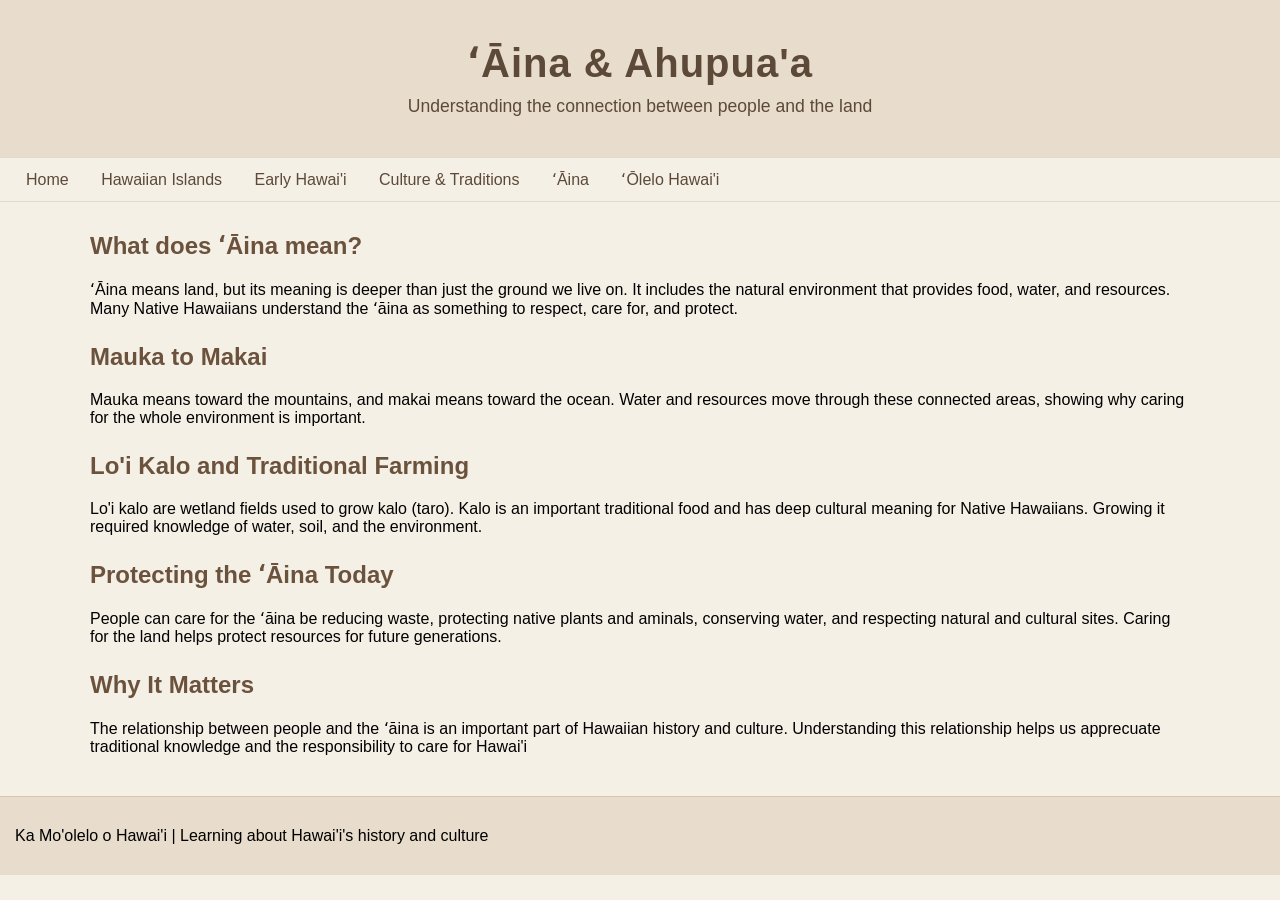
<file: aina.html>
<!DOCTYPE html>
<html lang="en">
<head>
  <meta charset="UTF-8">
  <meta name="viewport" content="width=device-width, initial-scale=1.0">
  <title>ʻĀina and Ahupua'a  | Ka Mo'olelo o Hawai'i</title>
  <link rel="stylesheet" href="css/styles.css">
</head>
<body>

  <header>
    <h1>ʻĀina & Ahupua'a</h1>
    <p>Understanding the connection between people and the land</p>
  </header>

  <nav>
    <a href="index.html">Home</a>
    <a href="Hawaiians-Islands.html">Hawaiian Islands</a>
    <a href="early-hawaii.html">Early Hawai'i</a>
    <a href="culture.html">Culture & Traditions</a>
    <a href="aina.html">ʻĀina</a>
    <a href="olelo-hawaii.html">ʻŌlelo Hawai'i</a>
  </nav>

  <main>
    <section>
      <h2>What does ʻĀina mean?</h2>
      <p>ʻĀina means land, but its meaning is deeper than just the ground we live on. It includes the natural
      environment that provides food, water, and resources. Many Native Hawaiians understand the ʻāina as something
      to respect, care for, and protect.</p>

      <h2>Mauka to Makai</h2>
      <p>Mauka means toward the mountains, and makai means toward the ocean. Water and resources move through these
      connected areas, showing why caring for the whole environment is important.</p>

      <h2>Lo'i Kalo and Traditional Farming</h2>
      <p>Lo'i kalo are wetland fields used to grow kalo (taro). Kalo is an important traditional food and has deep
      cultural meaning for Native Hawaiians. Growing it required knowledge of water, soil, and the environment.</p>

      <h2>Protecting the ʻĀina Today</h2>
      <p>People can care for the ʻāina be reducing waste, protecting native plants and aminals, conserving water,
      and respecting natural and cultural sites. Caring for the land helps protect resources for future generations.</p>

      <h2>Why It Matters</h2>
      <p>The relationship between people and the ʻāina is an important part of Hawaiian history and culture.
      Understanding this relationship helps us apprecuate traditional knowledge and the responsibility
      to care for Hawai'i</p>
    </section>
  </main>

  <footer>
    <p>Ka Mo'olelo o Hawai'i | Learning about Hawai'i's history and culture</p>
  </footer>
  
</body>
</html>
</file>
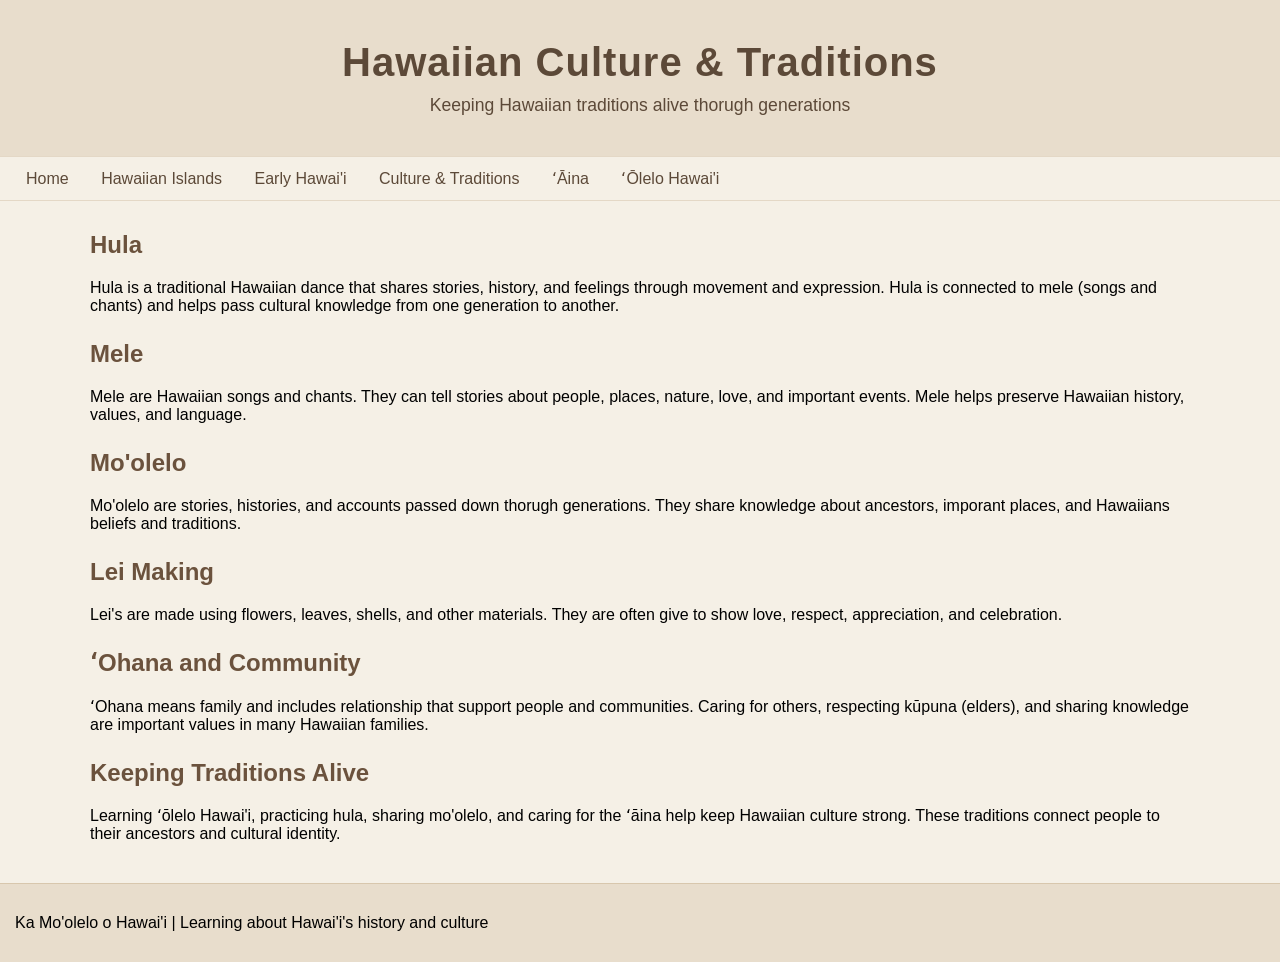
<file: culture.html>
<!DOCTYPE html>
<html lang="en">
<head>
  <meta charset="UTF-8">
  <meta name="viewport" content="width=device-width, initial-scale=1.0">
  <title>Culture & Traditions | Ka Mo'olelo o Hawai'i</title>
  <link rel="stylesheet" href="css/styles.css">
</head>
<body>

  <header>
    <h1>Hawaiian Culture & Traditions</h1>
    <p>Keeping Hawaiian traditions alive thorugh generations</p>
  </header>

  <nav>
    <a href="index.html">Home</a>
    <a href="Hawaiian-islands.html">Hawaiian Islands</a>
    <a href="early-hawaii.html">Early Hawai'i</a>
    <a href="culture.html">Culture & Traditions</a>
    <a href="aina.html">ʻĀina</a>
    <a href="olelo-hawaii.html">ʻŌlelo Hawai'i</a>
  </nav>

  <main>
    <section>
      <h2>Hula</h2>
      <p>Hula is a traditional Hawaiian dance that shares stories, history, and feelings through movement
      and expression. Hula is connected to mele (songs and chants) and helps pass cultural knowledge from
      one generation to another.</p>

      <h2>Mele</h2>
      <p>Mele are Hawaiian songs and chants. They can tell stories about people, places, nature, love, and
      important events. Mele helps preserve Hawaiian history, values, and language.</p>

      <h2>Mo'olelo</h2>
      <p>Mo'olelo are stories, histories, and accounts passed down thorugh generations. They share knowledge
      about ancestors, imporant places, and Hawaiians beliefs and traditions.</p>

      <h2>Lei Making</h2>
      <p>Lei's are made using flowers, leaves, shells, and other materials. They are often give to show love,
      respect, appreciation, and celebration.</p>

      <h2>ʻOhana and Community</h2>
      <p>ʻOhana means family and includes relationship that support people and communities. Caring for others,
      respecting kūpuna (elders), and sharing knowledge are important values in many Hawaiian families.</p>

      <h2>Keeping Traditions Alive</h2>
      <p>Learning ʻōlelo Hawai'i, practicing hula, sharing mo'olelo, and caring for the ʻāina help keep
      Hawaiian culture strong. These traditions connect people to their ancestors and cultural identity.</p>
    </section>
  </main>

  <footer>
    <p>Ka Mo'olelo o Hawai'i | Learning about Hawai'i's history and culture</p>
  </footer>
  </body>
  </html>
</file>
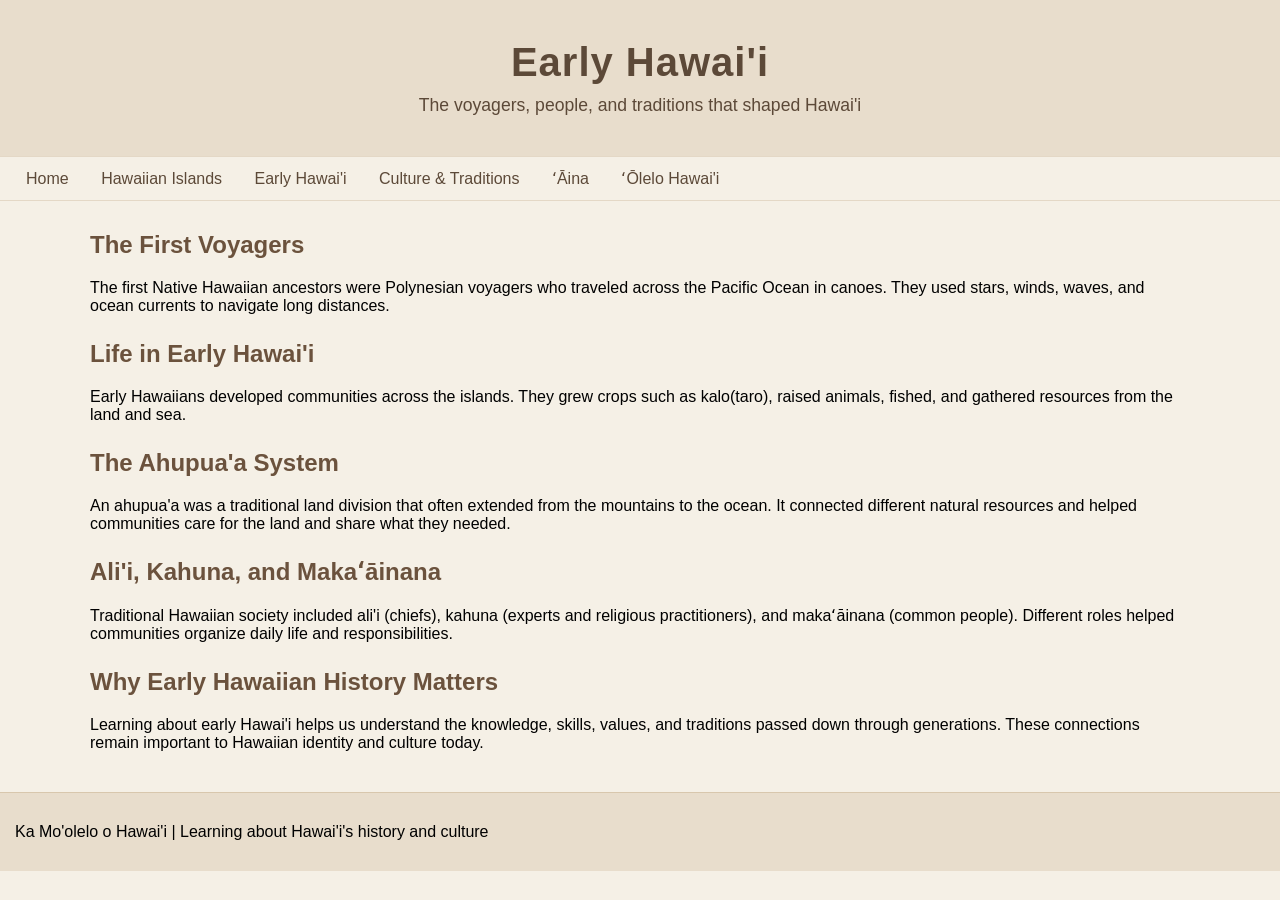
<file: early-hawaii.html>
<!DOCTYPE html>
<html lang="en">
<head>
  <meta charset="UTF-8">
  <meta name="viewport" content="width=device-width, initial-scale=1.0">
  <title>Early Hawai'i | Ka Mo'olelo o Hawai'i</title>
  <link rel="stylesheet" href="css/styles.css">
</head>
<body>

  <header>
    <h1>Early Hawai'i</h1>
    <p>The voyagers, people, and traditions that shaped Hawai'i</p>
  </header>

  <nav>
    <a href="index.html">Home</a>
    <a href="Hawaiian-islands.html">Hawaiian Islands</a>
    <a href="early-hawaii.html">Early Hawai'i</a>
    <a href="culture.html">Culture & Traditions</a>
    <a href="aina.html">ʻĀina</a>
    <a href="olelo-hawaii.html">ʻŌlelo Hawai'i</a>
  </nav>

  <main>
    <section>
      <h2>The First Voyagers</h2>
      <p>The first Native Hawaiian ancestors were Polynesian voyagers who traveled across the
      Pacific Ocean in canoes. They used stars, winds, waves, and ocean currents to navigate long distances.</p>

      <h2>Life in Early Hawai'i</h2>
      <p>Early Hawaiians developed communities across the islands. They grew crops such as kalo(taro), raised animals, 
      fished, and gathered resources from the land and sea.</p>

      <h2>The Ahupua'a System</h2>
      <p>An ahupua'a was a traditional land division that often extended from the mountains to the ocean.
      It connected different natural resources and helped communities care for the land and share
      what they needed.</p>

      <h2>Ali'i, Kahuna, and Makaʻāinana</h2>
      <p>Traditional Hawaiian society included ali'i (chiefs), kahuna (experts and religious practitioners),
      and makaʻāinana (common people). Different roles helped communities organize daily life and responsibilities.</p>

      <h2>Why Early Hawaiian History Matters</h2>
      <p>Learning about early Hawai'i helps us understand the knowledge, skills, values, and traditions
      passed down through generations. These connections remain important to Hawaiian identity and culture today.</p>
    </section>
  </main>

  <footer>
    <p>Ka Mo'olelo o Hawai'i | Learning about Hawai'i's history and culture</p>
  </footer>
</body>
</html>
</file>
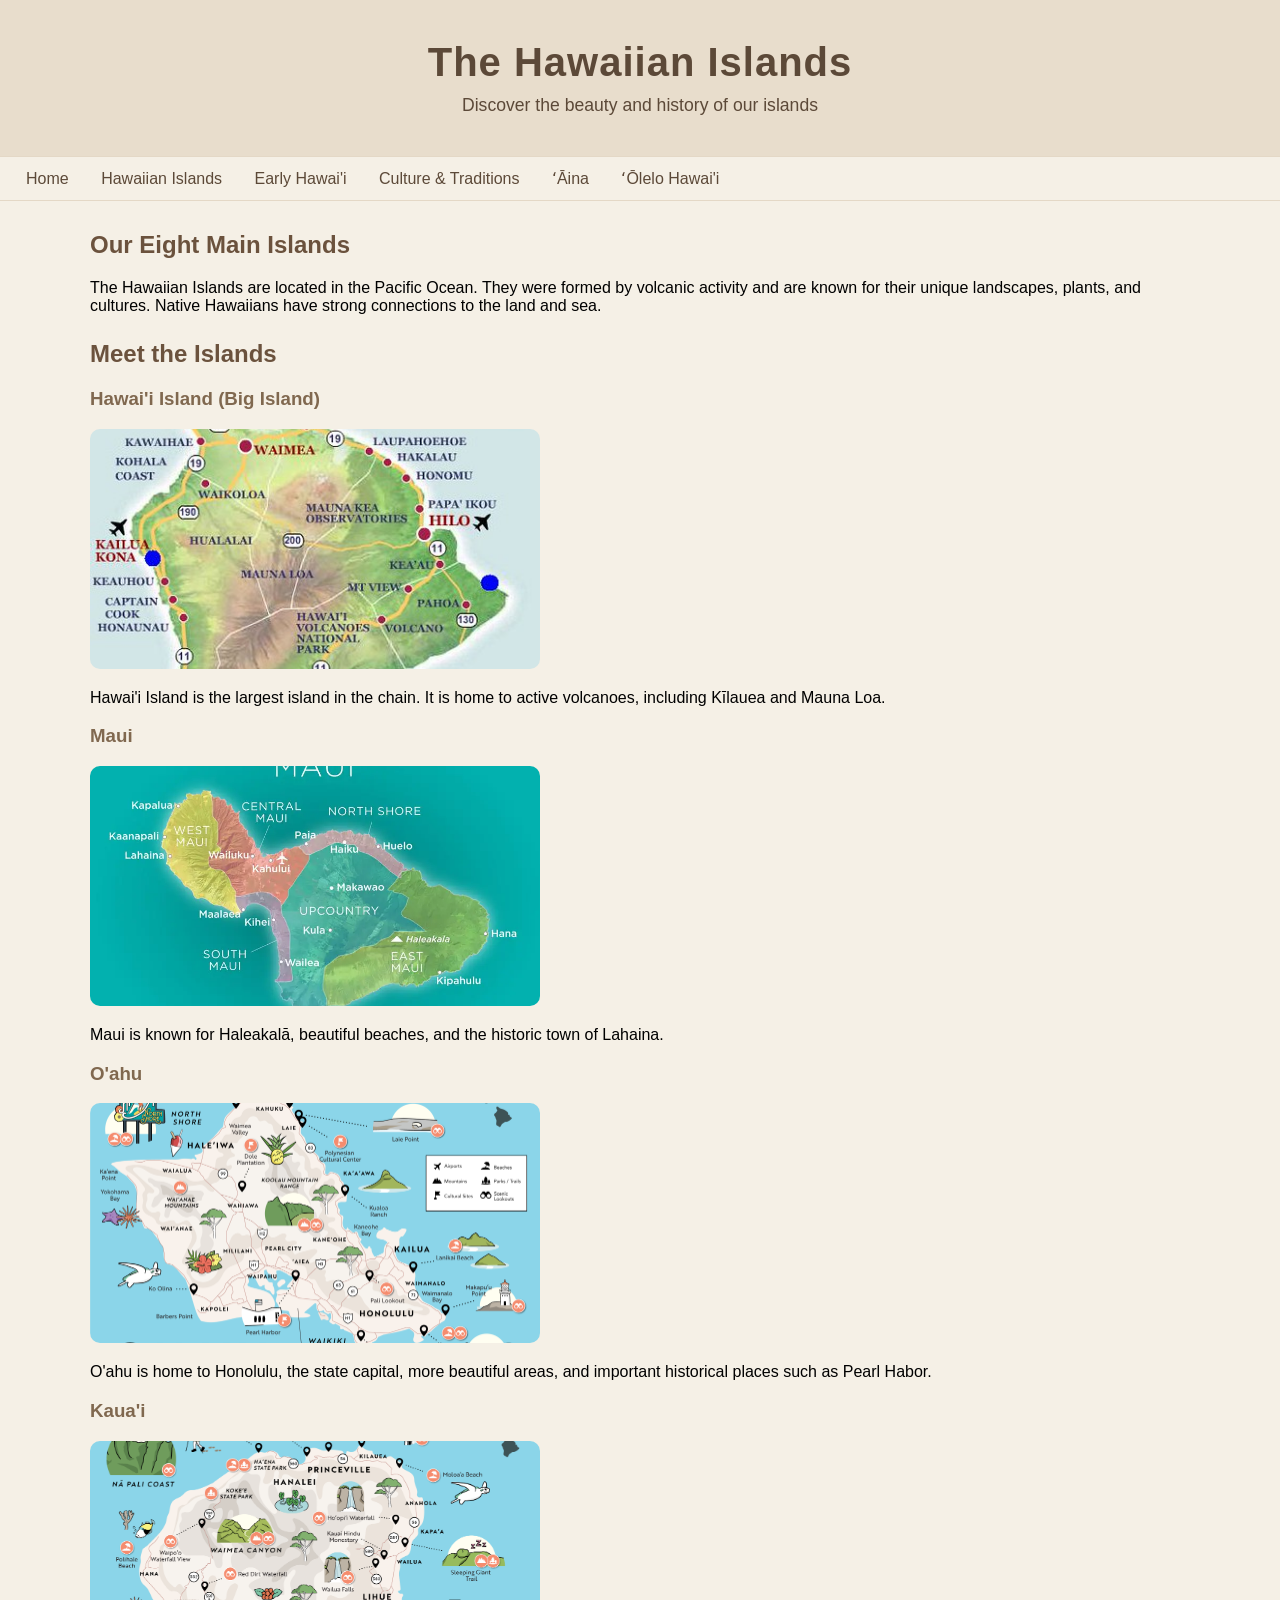
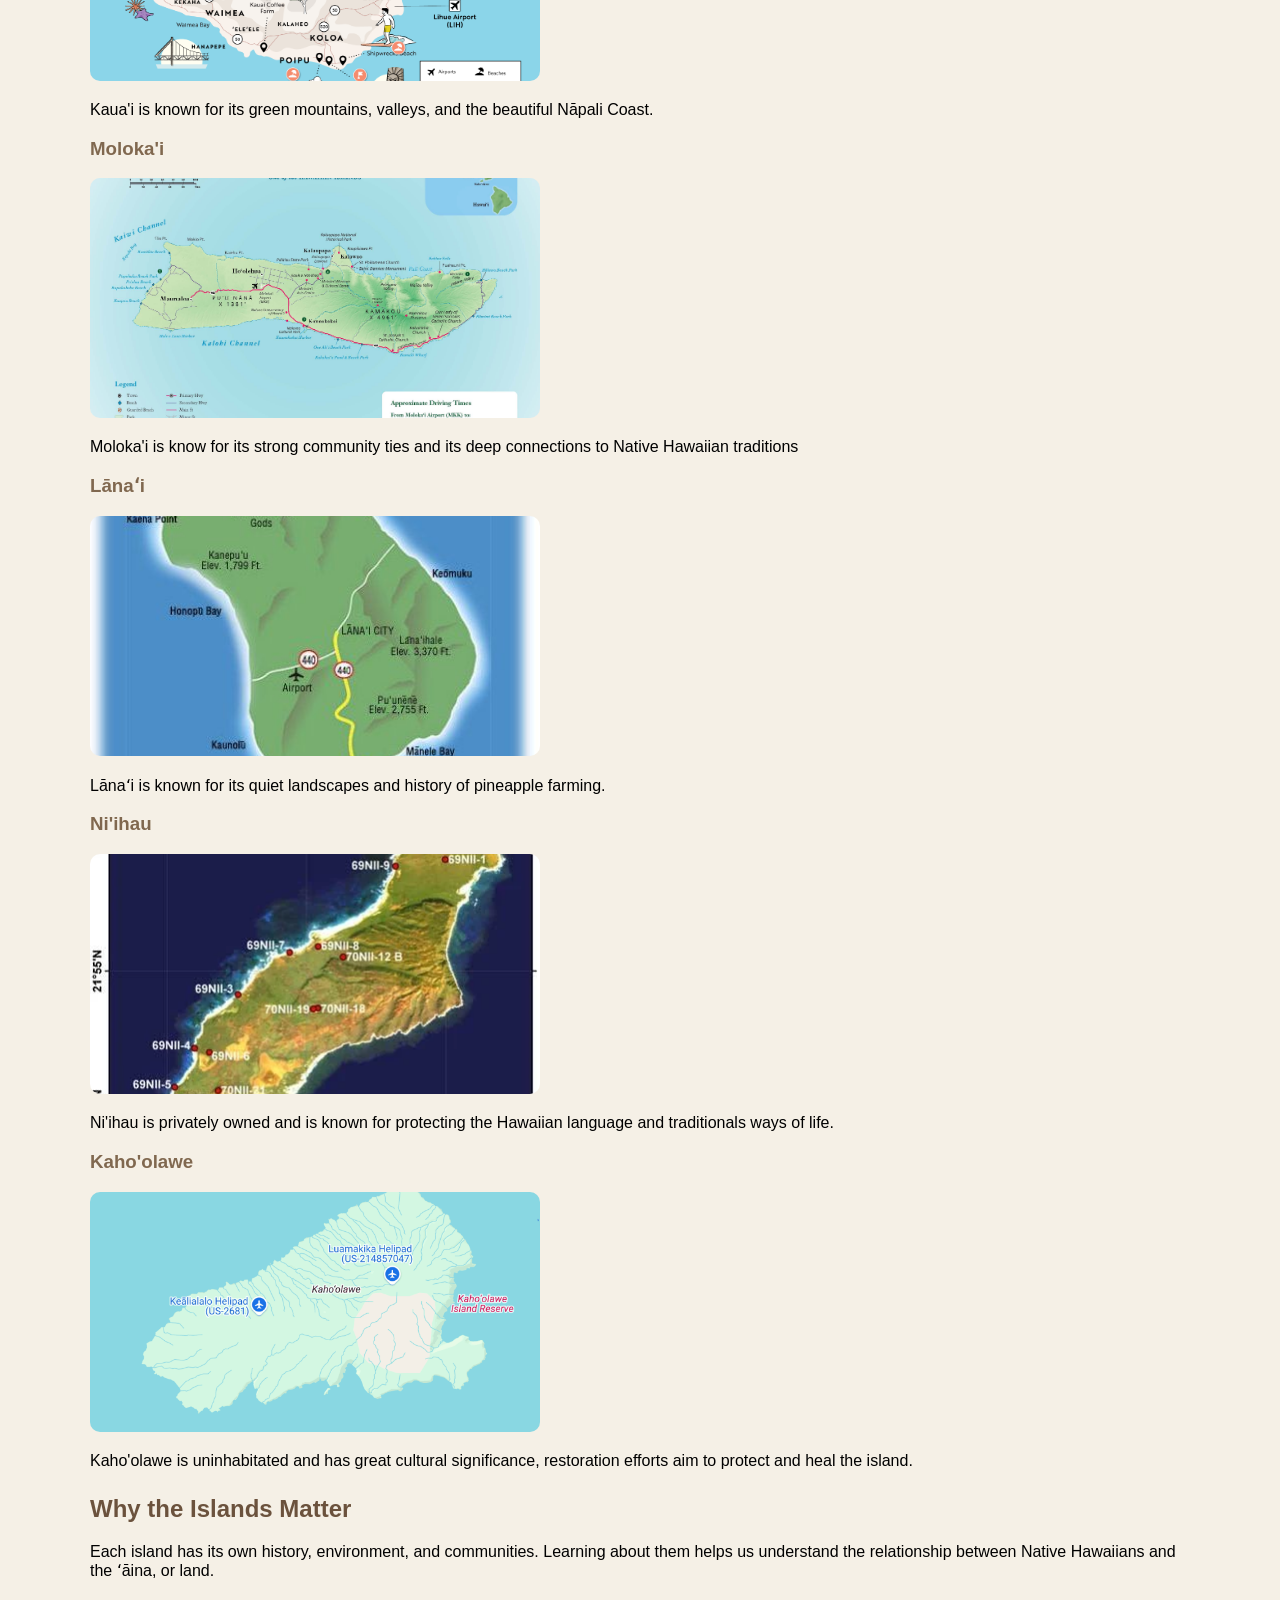
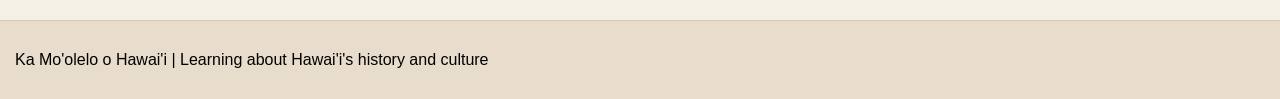
<file: Hawaiian-islands.html>
<!DOCTYPE html>
<html lang="en">
<head>
  <meta charset="UTF-8">
  <meta name="viewport" content="width=device-width, initial-scale=1.0">
  <title>The Hawaiian Islands | Ka Mo'olelo o Hawai'i</title>
  <link rel="stylesheet" href="css/styles.css">
</head>
<body>

  <header>
    <h1>The Hawaiian Islands</h1>
    <p>Discover the beauty and history of our islands</p>
  </header>

  <nav>
    <a href="index.html">Home</a>
    <a href="Hawaiian-islands.html">Hawaiian Islands</a>
    <a href="early-hawaii.html">Early Hawai'i</a>
    <a href="culture.html">Culture & Traditions</a>
    <a href="aina.html">ʻĀina</a>
    <a href="olelo-hawaii.html">ʻŌlelo Hawai'i</a>
  </nav>

  <main>
    <section>
        <h2>Our Eight Main Islands</h2>
        <p>The Hawaiian Islands are located in the Pacific Ocean. They were formed by volcanic
        activity and are known for their unique landscapes, plants, and cultures. Native Hawaiians have
        strong connections to the land and sea.</p>
    </section>

    <section>
      <h2>Meet the Islands</h2>
      
      <h3>Hawai'i Island (Big Island)</h3>
      <img src="images/Big Island-image" alt="Hawai'i Island" class="island-image">
      <p>Hawai'i Island is the largest island in the chain. It is home to active volcanoes, including Kīlauea and
      Mauna Loa.</p>

      <h3>Maui</h3>
       <img src="images/Maui-image" alt="Maui" class="island-image">
      <p>Maui is known for Haleakalā, beautiful beaches, and the historic town of Lahaina.</p>

      <h3>O'ahu</h3>
       <img src="images/Oahu-image" alt="O'ahu" class="island-image">
      <p>O'ahu is home to Honolulu, the state capital, more beautiful areas, and important historical
      places such as Pearl Habor.</p>

      <h3>Kaua'i</h3>
       <img src="images/Kauai-image" alt="Kaua'i" class="island-image">
      <p>Kaua'i is known for its green mountains, valleys, and the beautiful Nāpali Coast.</p>

      <h3>Moloka'i</h3>
       <img src="images/Molokai-image" alt="Moloka'i" class="island-image">
      <p>Moloka'i is know for its strong community ties and its deep connections to Native Hawaiian traditions</p>

      <h3>Lānaʻi</h3>
       <img src="images/Lanai-image" alt="Lānaʻi" class="island-image">
      <p>Lānaʻi  is known for its quiet landscapes and history of pineapple farming.</p>

      <h3>Ni'ihau</h3>
       <img src="images/Niihau-image" alt="Ni'ihau" class="island-image">     
      <p>Ni'ihau is privately owned and is known for protecting the Hawaiian language and traditionals ways of life.</p>

      <h3>Kaho'olawe</h3>
       <img src="images/Kahoolawe-image" alt="Kaho'olawe" class="island-image">
      <p>Kaho'olawe is uninhabitated and has great cultural significance, restoration efforts aim to protect
      and heal the island.</p>
</section>

<section>
  <h2>Why the Islands Matter</h2>
  <p>Each island has its own history, environment, and communities. Learning about them helps us 
  understand the relationship between Native Hawaiians and the ʻāina, or land.</p>
</section>
  </main>

  <footer>
      <p>Ka Mo'olelo o Hawai'i | Learning about Hawai'i's history and culture</p>
  </footer>
</body>
</html>
</file>
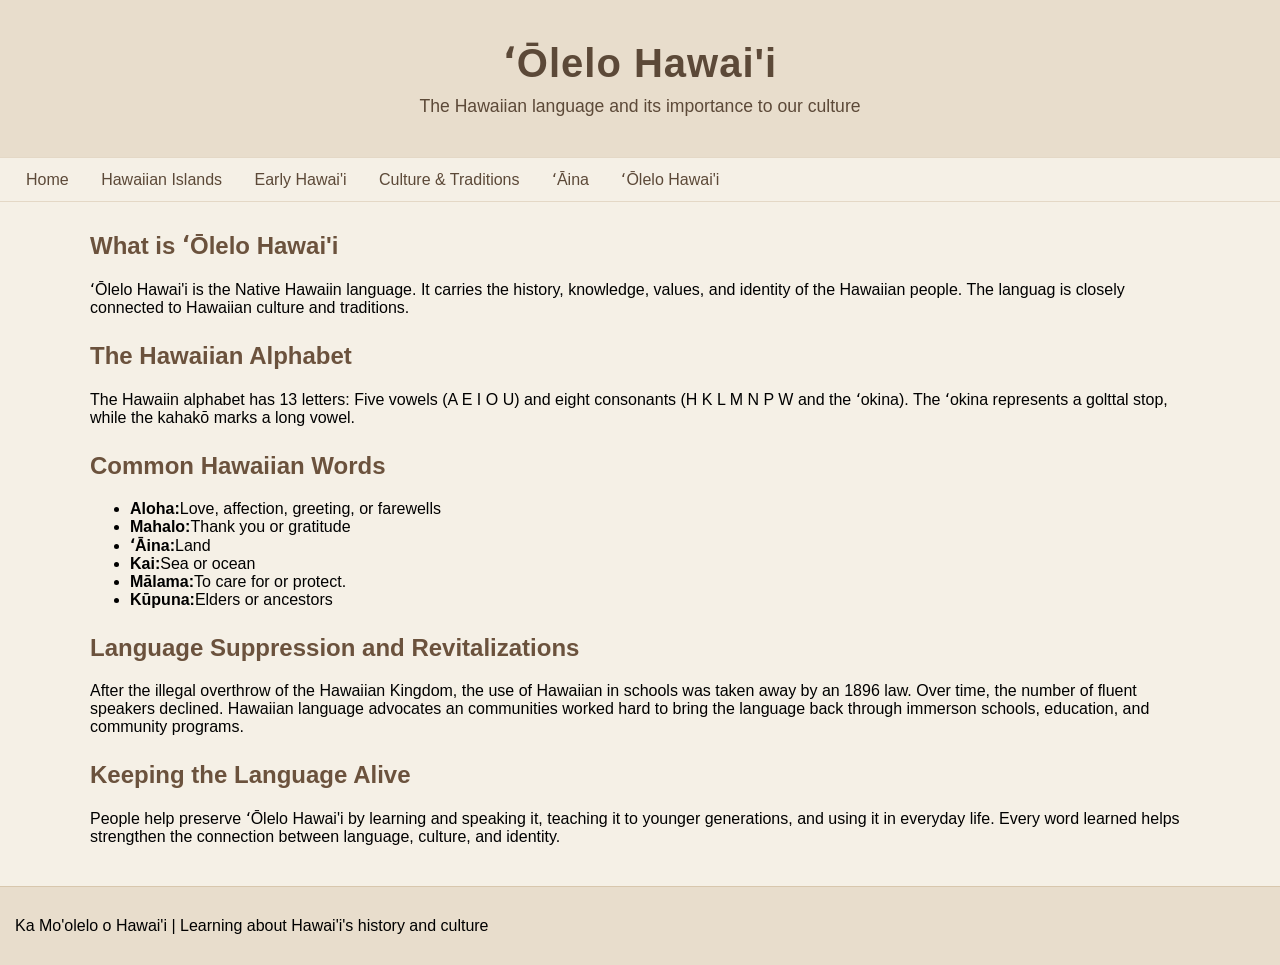
<file: olelo-hawaii.html>
<!DOCTYPE html>
<html lang="en">
<head>
  <meta charset="UTF-8">
  <meta name="viewport" content="width=device-width, initial-scale=1.0">
  <title>ʻŌlelo Hawai'i | Ka Mo'olelo o Hawai'i</title>
  <link rel="stylesheet" href="css/styles.css">
</head>
<body>

  <header>
    <h1>ʻŌlelo Hawai'i</h1>
    <p>The Hawaiian language and its importance to our culture</p>
  </header>

   <nav>
    <a href="index.html">Home</a>
    <a href="Hawaiian-islands.html">Hawaiian Islands</a>
    <a href="early-hawaii.html">Early Hawai'i</a>
    <a href="culture.html">Culture & Traditions</a>
    <a href="aina.html">ʻĀina</a>
    <a href="olelo-hawaii.html">ʻŌlelo Hawai'i</a>
  </nav>

  <main>
    <section>
        <h2>What is ʻŌlelo Hawai'i</h2>
        <p>ʻŌlelo Hawai'i is the Native Hawaiin language. It carries the history, knowledge, values, and identity
        of the Hawaiian people. The languag is closely connected to Hawaiian culture and traditions.</p>

        <h2>The Hawaiian Alphabet</h2>
        <p>The Hawaiin alphabet has 13 letters:
        Five vowels (A E I O U) and eight consonants (H K L M N P W and the ʻokina). The ʻokina represents a
        golttal stop, while the kahakō marks a long vowel.</p>

        <h2>Common Hawaiian Words</h2>
        <ul>
          <li><strong>Aloha:</strong>Love, affection, greeting, or farewells</li>
          <li><strong>Mahalo:</strong>Thank you or gratitude</li>
          <li><strong>ʻĀina:</strong>Land</li>
          <li><strong>Kai:</strong>Sea or ocean</li>
          <li><strong>Mālama:</strong>To care for or protect.</li>
          <li><strong>Kūpuna:</strong>Elders or ancestors</li>
        </ul>

        <h2>Language Suppression and Revitalizations</h2>
        <p>After the illegal overthrow of the Hawaiian Kingdom, the use of Hawaiian in schools was taken away by an 1896
        law. Over time, the number of fluent speakers declined. Hawaiian language advocates an communities worked
        hard to bring the language back through immerson schools, education, and community programs.</p>

        <h2>Keeping the Language Alive</h2>
        <p>People help preserve ʻŌlelo Hawai'i by learning and speaking it, teaching it to younger generations, and
        using it in everyday life. Every word learned helps strengthen the connection between language, culture, and
        identity.</p>
    </section>
  </main>

  <footer>
    <p>Ka Mo'olelo o Hawai'i | Learning about Hawai'i's history and culture</p>
  </footer>
  
</body>
</html>
</file>
<file: css/styles.css>
/* General page styling */
* {
  box-sizing: border-box;
}

body {
  margin: 0;
  font-family: Arial, Helvetica, sans serif;
  background-color: #F5F0E6;
  color: #4B4035
  line-height: 1.7;
}

/* Website header */
header {
  background-color: #E8DDCC;
  color: #5C4938;
  text-align: center;
  padding: 40px 20px;
}

header h1 {
  font-size: 2.5rem;
  margin: 0;
  letter-spacing: 1px;
}

header p {
  font-size: 1.1rem;
  margin: 10px 0 0;
}

/* Navigation menu */
nav {
  background-color: #FFFFFF
  display: flex;
  justify-content: center;
  flex-wrap: wrap;
  padding: 12px;
  gap: 5px;
  border-top: 1px solid #E4D8C6;
  border-bottom: 1px solid #E4D8C6;
}

nav a {
  color: #5C4938;
  text-decoration: none;
  padding: 10px 14px;
  border-radius: 5px;
}

nav a:hover {
  background-color: #D8C7AD;
  color: #3D3025;
}

/* Main content */
main {
  width: 90%;
  max-width: 1100px;
  margin: 30px auto;
}

h2 {
  color: #6B523D;
  margin-top: 25px;
}

h3 {
  color: #80684F;
}

p {
  margin-bottom: 16px;
}

/* Homepage topic cards */
.topic-container {
  display: grid;
  grid-template-columns: repeat(2, minmax(0, 1fr));
  gap: 22px;
  margin: 25px 0;
}

.topic-card {
  background-color: #FFFFFF;
  padding: 22px;
  border-radius: 10px;
  border: 1px solid #E4D8C6;
  border-bottom: 4px solid #D8C7AD;
  box-shadow: 0 3px 10px rgba(80, 60, 40, 0.06);
}

.topic card h3 {
  margin-top: 0;
}

.topic-card a {
  color: #6B523D
  font-weight: bold;
}

.topic-card:hover {
  color: #96754F;
}

/* Images throughout the website */
main img {
  max-width: 100%;
}

/* General links */
a {
  transition: color 0.2s ease;
}

/* Footer */
footer {
  background-color: #E8DDCC;
  color: #5C4938
  text-align: center;
  padding: 25px 15px;
  margin-top: 40px;
  border-top: 1px solid #D8C7AD;
}

footer p {
  margin: 5px 0;
}

/* Mobile and tablet layout */
@media screen and (max-width: 700px) {
  header {
      padding: 28px 15px;
  }
  header h1 {
    font-size: 1.8rem;
  }
  header p {
    font-size: 1rem;
  }
  nav {
    flex-direction: column;
    align-items: stretch;
    text-align: center;
  }
  nav a {
    display: block;
  }
  main {
    width: 92%;
    margin: 20px auto;
  }

  .topic-container {
      grid-template-columns: 1fr;
  }

  .hero-image {
      max-height: 320px;
  }
}
  
.island-grid {
  display: grid;
  grid-template-columns: repeat(2, minimax(0, 1fr));
  gap: 24px;
  margin: 20px 0;
}

.island-card {
  background-color: #FFFFFF;
  padding: 20px;
  border: 1px solid #E8DDCC;
  border-radius: 12px;
  box-sizing: border-box;
}

.island-card h3 {
  color: #5C4938;
  margin-top: 0;
}

.island-image {
  width: 100%;
  max-width: 450px;
  height: 240px;
  object-fit: cover;
  display: block;
  margin: 12px 0 20px;
  border-radius: 10px;
}

@media (max-width: 600px) {
  .island-grid {
    grid-template-columns: 1fr;
  }
}
</file>
